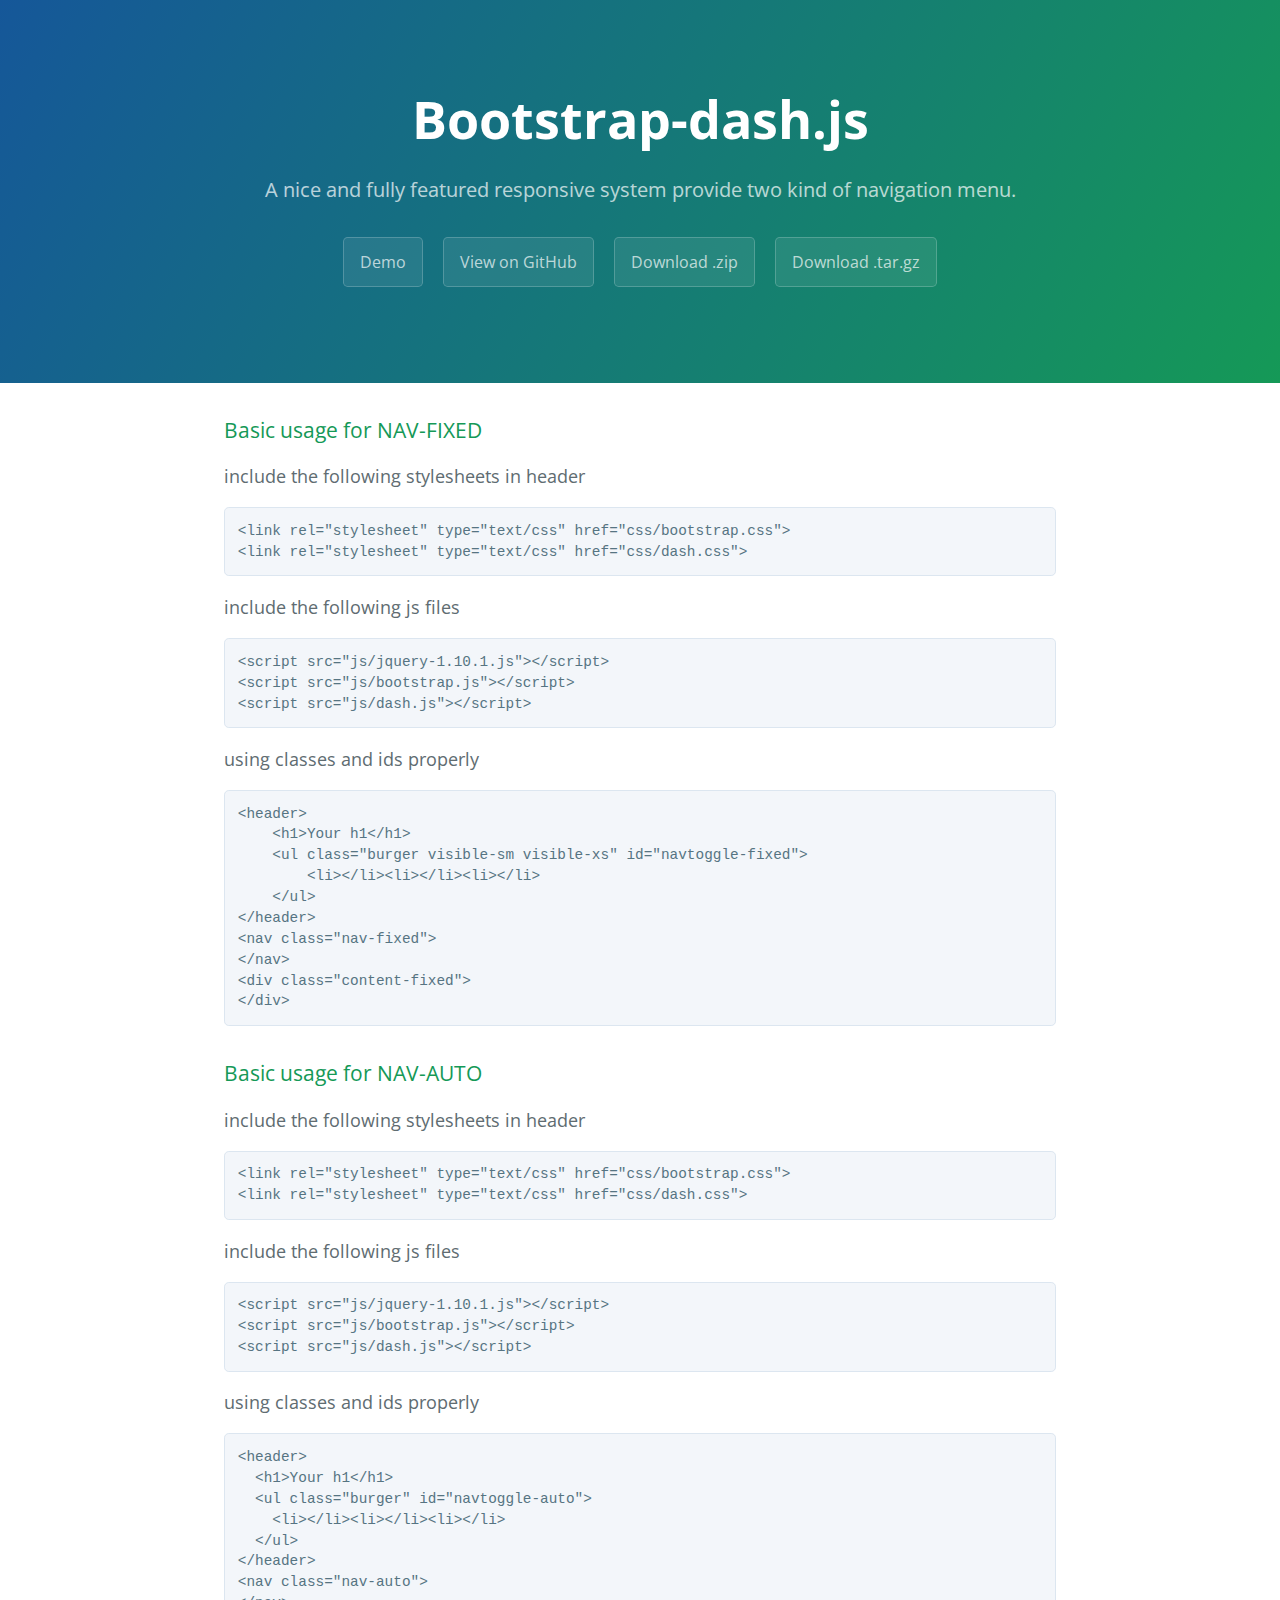
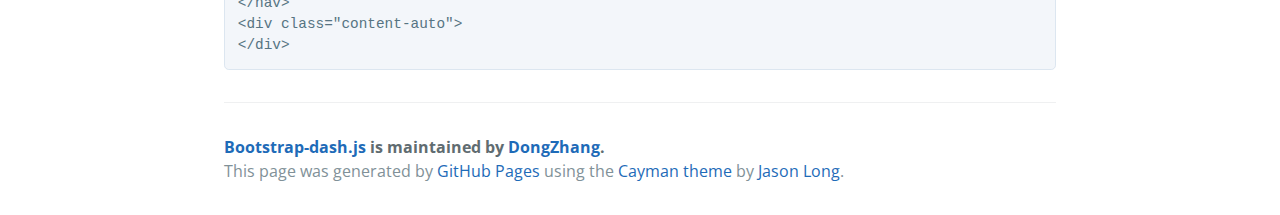
<file: index.html>
<!DOCTYPE html>
<html lang="en-us">
  <head>
    <meta charset="UTF-8">
    <title>Bootstrap-dash.js by DongZhang</title>
    <meta name="viewport" content="width=device-width, initial-scale=1">
    <link rel="stylesheet" type="text/css" href="stylesheets/normalize.css" media="screen">
    <link href='http://fonts.googleapis.com/css?family=Open+Sans:400,700' rel='stylesheet' type='text/css'>
    <link rel="stylesheet" type="text/css" href="stylesheets/stylesheet.css" media="screen">
    <link rel="stylesheet" type="text/css" href="stylesheets/github-light.css" media="screen">
    <!-- Google Analytics -->
    <script>
    (function(i,s,o,g,r,a,m){i['GoogleAnalyticsObject']=r;i[r]=i[r]||function(){
    (i[r].q=i[r].q||[]).push(arguments)},i[r].l=1*new Date();a=s.createElement(o),
    m=s.getElementsByTagName(o)[0];a.async=1;a.src=g;m.parentNode.insertBefore(a,m)
    })(window,document,'script','//www.google-analytics.com/analytics.js','ga');

    ga('create', 'UA-63022630-3', 'auto');
    ga('send', 'pageview');

    </script>
    <!-- End Google Analytics -->
  </head>
  <body>
    <section class="page-header">
      <h1 class="project-name">Bootstrap-dash.js</h1>
      <h2 class="project-tagline">A nice and fully featured responsive system provide two kind of navigation menu.</h2>
      <a href="demo1.html" class="btn">Demo</a>
      <a href="https://github.com/DongZhang/Bootstrap-Dash.js" class="btn">View on GitHub</a>
      <a href="https://github.com/DongZhang/Bootstrap-Dash.js/zipball/master" class="btn">Download .zip</a>
      <a href="https://github.com/DongZhang/Bootstrap-Dash.js/tarball/master" class="btn">Download .tar.gz</a>
    </section>

    <section class="main-content">
      <h3>Basic usage for NAV-FIXED</h3>
            <p>include the following stylesheets in header</p>
<pre>
&lt;link rel="stylesheet" type="text/css" href="css/bootstrap.css"&gt;
&lt;link rel="stylesheet" type="text/css" href="css/dash.css"&gt;
</pre>
            <p>include the following js files</p>
<pre>
&lt;script src="js/jquery-1.10.1.js"&gt;&lt;/script&gt;
&lt;script src="js/bootstrap.js"&gt;&lt;/script&gt;
&lt;script src="js/dash.js"&gt;&lt;/script&gt;
</pre>
            <p>using classes and ids properly</p>
<pre>
&lt;header&gt;
    &lt;h1&gt;Your h1&lt;/h1&gt;
    &lt;ul class="burger visible-sm visible-xs" id="navtoggle-fixed"&gt;
        &lt;li&gt;&lt;/li&gt;&lt;li&gt;&lt;/li&gt;&lt;li&gt;&lt;/li&gt;
    &lt;/ul&gt;
&lt;/header&gt;
&lt;nav class="nav-fixed"&gt;
&lt;/nav&gt;
&lt;div class="content-fixed"&gt;
&lt;/div&gt;
</pre>

    <h3>Basic usage for NAV-AUTO</h3>
      <p>include the following stylesheets in header</p>
<pre>
&lt;link rel="stylesheet" type="text/css" href="css/bootstrap.css"&gt;
&lt;link rel="stylesheet" type="text/css" href="css/dash.css"&gt;
</pre>
      <p>include the following js files</p>
<pre>
&lt;script src="js/jquery-1.10.1.js"&gt;&lt;/script&gt;
&lt;script src="js/bootstrap.js"&gt;&lt;/script&gt;
&lt;script src="js/dash.js"&gt;&lt;/script&gt;
</pre>
      <p>using classes and ids properly</p>
<pre>
&lt;header&gt;
  &lt;h1&gt;Your h1&lt;/h1&gt;
  &lt;ul class="burger" id="navtoggle-auto"&gt;
    &lt;li&gt;&lt;/li&gt;&lt;li&gt;&lt;/li&gt;&lt;li&gt;&lt;/li&gt;
  &lt;/ul&gt;
&lt;/header&gt;
&lt;nav class="nav-auto"&gt;
&lt;/nav&gt;
&lt;div class="content-auto"&gt;
&lt;/div&gt;
</pre>
      <footer class="site-footer">
        <span class="site-footer-owner"><a href="https://github.com/DongZhang/Bootstrap-Dash.js">Bootstrap-dash.js</a> is maintained by <a href="https://github.com/DongZhang">DongZhang</a>.</span>

        <span class="site-footer-credits">This page was generated by <a href="https://pages.github.com">GitHub Pages</a> using the <a href="https://github.com/jasonlong/cayman-theme">Cayman theme</a> by <a href="https://twitter.com/jasonlong">Jason Long</a>.</span>
      </footer>

    </section>

  
  </body>
</html>
</file>
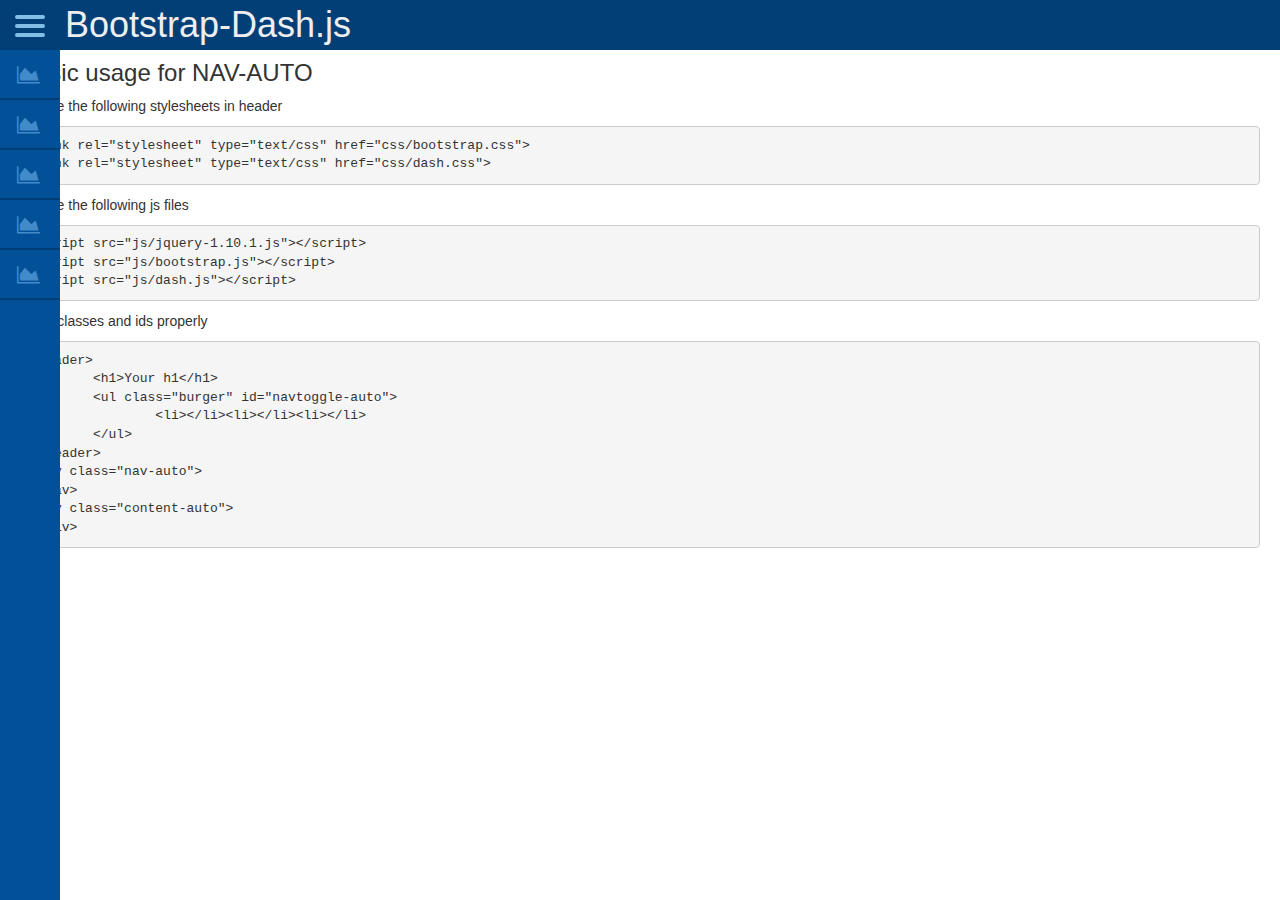
<file: demo1.html>
<!DOCTYPE html>
<html lang="en">
<head>
	<title>Bootstrap-Dash.js</title>
	<meta charset="UTF8">
	<link rel="stylesheet" type="text/css" href="css/bootstrap.css">
	<link rel="stylesheet" type="text/css" href="css/font-awesome.css">
	<link rel="stylesheet" type="text/css" href="css/dash.css">
</head>
<body>
	<header>
		<h1>
			Bootstrap-Dash.js
		</h1>
		<ul class="burger" id="navtoggle-auto">
			<li></li><li></li><li></li>
		</ul>
	</header>
	<nav class="nav-auto">
		<ul>
			<li>
				<a href="">
					EXAMPLE 1
					<i class="fa fa-area-chart"></i>
				</a>
			</li>
			<li>
				<a href="demo2.html">
					EXAMPLE 2
					<i class="fa fa-area-chart"></i>
				</a>
			</li>
			<li>
				<a href="">
					LINK 1
					<i class="fa fa-area-chart"></i>
				</a>
			</li>
			<li>
				<a href="">
					LINK 2
					<i class="fa fa-area-chart"></i>
				</a>
			</li>
			<li>
				<a href="">
					LINK 3
					<i class="fa fa-area-chart"></i>
				</a>
			</li>
		</ul>
	</nav>
	<div class="content-auto">
		<div style="padding: 20px;">
			<b>To see how the responsive navigation menu works, you need to restore down your browser :P</b>
			<h3>Basic usage for NAV-AUTO</h3>
			<p>include the following stylesheets in header</p>
<pre>
&lt;link rel="stylesheet" type="text/css" href="css/bootstrap.css"&gt;
&lt;link rel="stylesheet" type="text/css" href="css/dash.css"&gt;
</pre>
			<p>include the following js files</p>
<pre>
&lt;script src="js/jquery-1.10.1.js"&gt;&lt;/script&gt;
&lt;script src="js/bootstrap.js"&gt;&lt;/script&gt;
&lt;script src="js/dash.js"&gt;&lt;/script&gt;
</pre>
			<p>using classes and ids properly</p>
<pre>
&lt;header&gt;
	&lt;h1&gt;Your h1&lt;/h1&gt;
	&lt;ul class="burger" id="navtoggle-auto"&gt;
		&lt;li&gt;&lt;/li&gt;&lt;li&gt;&lt;/li&gt;&lt;li&gt;&lt;/li&gt;
	&lt;/ul&gt;
&lt;/header&gt;
&lt;nav class="nav-auto"&gt;
&lt;/nav&gt;
&lt;div class="content-auto"&gt;
&lt;/div&gt;
</pre>
		</div>
	</div>
	<script src="js/jquery-1.10.1.js"></script>
	<script src="js/bootstrap.js"></script>
	<script src="js/dash.js"></script>
</body>
</file>
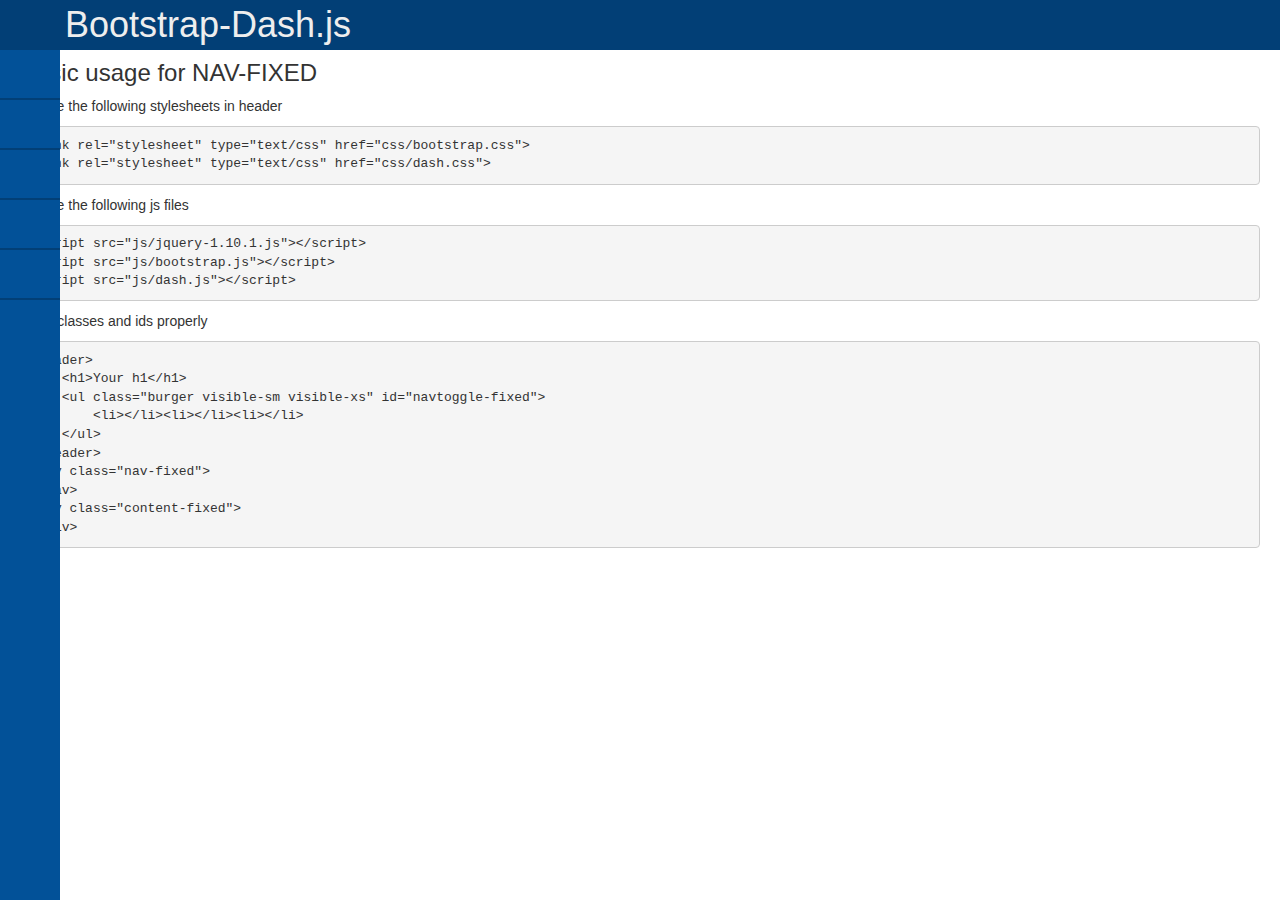
<file: demo2.html>
<!DOCTYPE html>
<html lang="en">
<head>
	<title>Bootstrap-Dash.js</title>
    <meta charset="UTF8">
    <link rel="stylesheet" type="text/css" href="css/bootstrap.css">
	<link rel="stylesheet" type="text/css" href="css/font-awesome.css">
	<link rel="stylesheet" type="text/css" href="css/dash.css">
</head>
<body id="body-fixed">
    <header>
        <h1>
            Bootstrap-Dash.js
        </h1>
        <ul class="burger visible-sm visible-xs" id="navtoggle-fixed">
            <li></li><li></li><li></li>
        </ul>
    </header>
    <nav class="nav-fixed">
        <li><a href="demo1.html">EXAMPLE 1</a></li>
        <li><a href="">EXAMPLE 2</a></li>
        <li><a href="">LINK 1</a></li>
        <li><a href="">LINK 2</a></li>
        <li><a href="">LINK 3</a></li>
    </nav>
    <div class="content-fixed">
        <div style="padding: 20px;">
            <b>To see how the responsive navigation menu works, you need to restore down your browser :P</b>
            <h3>Basic usage for NAV-FIXED</h3>
            <p>include the following stylesheets in header</p>
<pre>
&lt;link rel="stylesheet" type="text/css" href="css/bootstrap.css"&gt;
&lt;link rel="stylesheet" type="text/css" href="css/dash.css"&gt;
</pre>
            <p>include the following js files</p>
<pre>
&lt;script src="js/jquery-1.10.1.js"&gt;&lt;/script&gt;
&lt;script src="js/bootstrap.js"&gt;&lt;/script&gt;
&lt;script src="js/dash.js"&gt;&lt;/script&gt;
</pre>
            <p>using classes and ids properly</p>
<pre>
&lt;header&gt;
    &lt;h1&gt;Your h1&lt;/h1&gt;
    &lt;ul class="burger visible-sm visible-xs" id="navtoggle-fixed"&gt;
        &lt;li&gt;&lt;/li&gt;&lt;li&gt;&lt;/li&gt;&lt;li&gt;&lt;/li&gt;
    &lt;/ul&gt;
&lt;/header&gt;
&lt;nav class="nav-fixed"&gt;
&lt;/nav&gt;
&lt;div class="content-fixed"&gt;
&lt;/div&gt;
</pre>
        </div>
    </div>
	<script src="js/jquery-1.10.1.js"></script>
	<script src="js/bootstrap.js"></script>
	<script src="js/dash.js"></script>
</body>
</html>
</file>
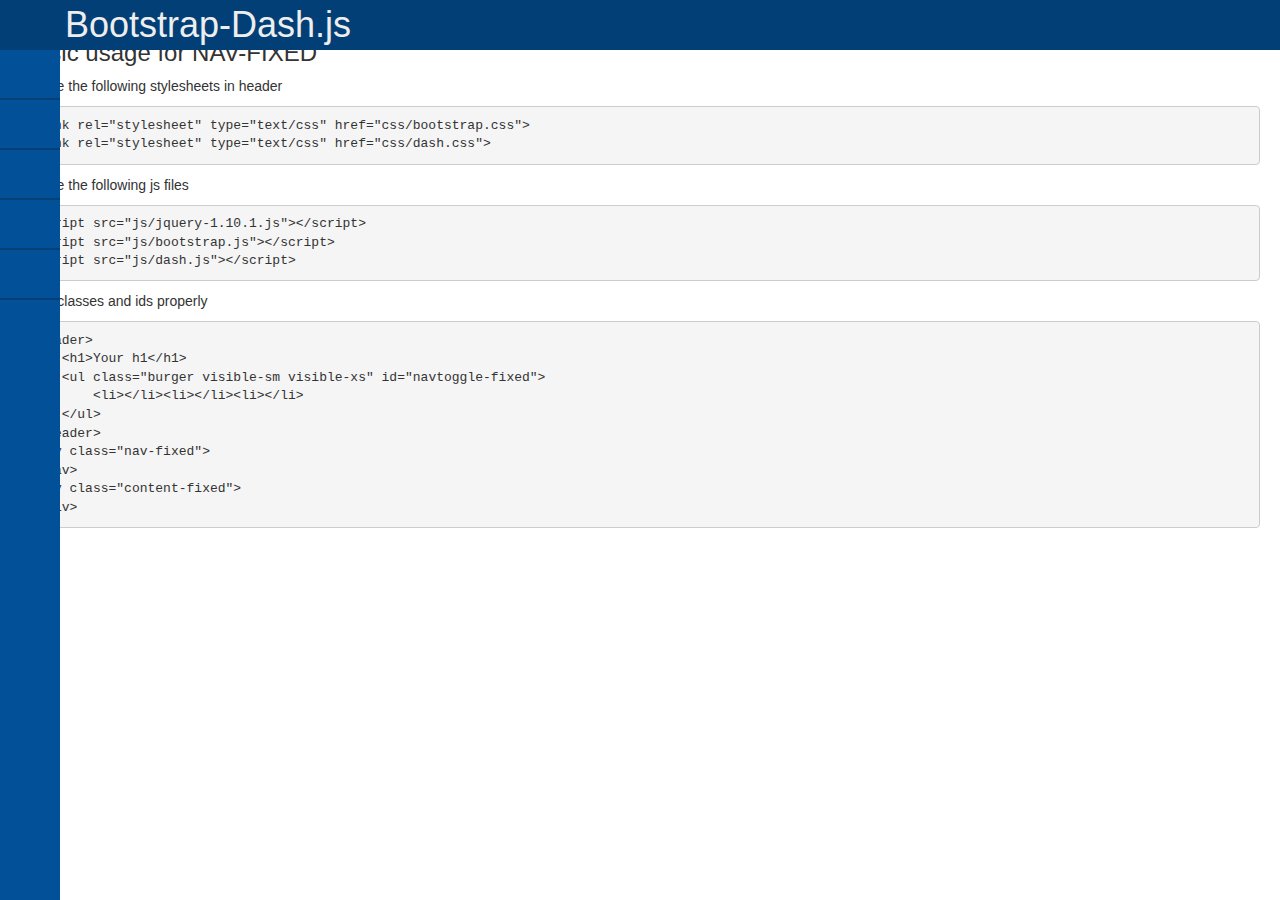
<file: index2.html>
<!DOCTYPE html>
<html lang="en">
<head>
	<title>Bootstrap-Dash.js</title>
    <meta charset="UTF8">
    <link rel="stylesheet" type="text/css" href="css/bootstrap.css">
	<link rel="stylesheet" type="text/css" href="css/font-awesome.css">
	<link rel="stylesheet" type="text/css" href="css/dash.css">
</head>
<body id="body-fixed">
    <header>
        <h1>
            Bootstrap-Dash.js
        </h1>
        <ul class="burger visible-sm visible-xs" id="navtoggle-fixed">
            <li></li><li></li><li></li>
        </ul>
    </header>
    <nav class="nav-fixed">
        <li><a href="index.html">EXAMPLE 1</a></li>
        <li><a href="">EXAMPLE 2</a></li>
        <li><a href="">LINK 1</a></li>
        <li><a href="">LINK 2</a></li>
        <li><a href="">LINK 3</a></li>
    </nav>
    <div class="content-fixed">
        <div style="padding: 20px;">
            <h3>Basic usage for NAV-FIXED</h3>
            <p>include the following stylesheets in header</p>
<pre>
&lt;link rel="stylesheet" type="text/css" href="css/bootstrap.css"&gt;
&lt;link rel="stylesheet" type="text/css" href="css/dash.css"&gt;
</pre>
            <p>include the following js files</p>
<pre>
&lt;script src="js/jquery-1.10.1.js"&gt;&lt;/script&gt;
&lt;script src="js/bootstrap.js"&gt;&lt;/script&gt;
&lt;script src="js/dash.js"&gt;&lt;/script&gt;
</pre>
            <p>using classes and ids properly</p>
<pre>
&lt;header&gt;
    &lt;h1&gt;Your h1&lt;/h1&gt;
    &lt;ul class="burger visible-sm visible-xs" id="navtoggle-fixed"&gt;
        &lt;li&gt;&lt;/li&gt;&lt;li&gt;&lt;/li&gt;&lt;li&gt;&lt;/li&gt;
    &lt;/ul&gt;
&lt;/header&gt;
&lt;nav class="nav-fixed"&gt;
&lt;/nav&gt;
&lt;div class="content-fixed"&gt;
&lt;/div&gt;
</pre>
        </div>
    </div>
	<script src="js/jquery-1.10.1.js"></script>
	<script src="js/bootstrap.js"></script>
	<script src="js/dash.js"></script>
</body>
</html>
</file>
<file: stylesheets/stylesheet.css>
* {
  box-sizing: border-box; }

body {
  padding: 0;
  margin: 0;
  font-family: "Open Sans", "Helvetica Neue", Helvetica, Arial, sans-serif;
  font-size: 16px;
  line-height: 1.5;
  color: #606c71; }

a {
  color: #1e6bb8;
  text-decoration: none; }
  a:hover {
    text-decoration: underline; }

.btn {
  display: inline-block;
  margin-bottom: 1rem;
  color: rgba(255, 255, 255, 0.7);
  background-color: rgba(255, 255, 255, 0.08);
  border-color: rgba(255, 255, 255, 0.2);
  border-style: solid;
  border-width: 1px;
  border-radius: 0.3rem;
  transition: color 0.2s, background-color 0.2s, border-color 0.2s; }
  .btn + .btn {
    margin-left: 1rem; }

.btn:hover {
  color: rgba(255, 255, 255, 0.8);
  text-decoration: none;
  background-color: rgba(255, 255, 255, 0.2);
  border-color: rgba(255, 255, 255, 0.3); }

@media screen and (min-width: 64em) {
  .btn {
    padding: 0.75rem 1rem; } }

@media screen and (min-width: 42em) and (max-width: 64em) {
  .btn {
    padding: 0.6rem 0.9rem;
    font-size: 0.9rem; } }

@media screen and (max-width: 42em) {
  .btn {
    display: block;
    width: 100%;
    padding: 0.75rem;
    font-size: 0.9rem; }
    .btn + .btn {
      margin-top: 1rem;
      margin-left: 0; } }

.page-header {
  color: #fff;
  text-align: center;
  background-color: #159957;
  background-image: linear-gradient(120deg, #155799, #159957); }

@media screen and (min-width: 64em) {
  .page-header {
    padding: 5rem 6rem; } }

@media screen and (min-width: 42em) and (max-width: 64em) {
  .page-header {
    padding: 3rem 4rem; } }

@media screen and (max-width: 42em) {
  .page-header {
    padding: 2rem 1rem; } }

.project-name {
  margin-top: 0;
  margin-bottom: 0.1rem; }

@media screen and (min-width: 64em) {
  .project-name {
    font-size: 3.25rem; } }

@media screen and (min-width: 42em) and (max-width: 64em) {
  .project-name {
    font-size: 2.25rem; } }

@media screen and (max-width: 42em) {
  .project-name {
    font-size: 1.75rem; } }

.project-tagline {
  margin-bottom: 2rem;
  font-weight: normal;
  opacity: 0.7; }

@media screen and (min-width: 64em) {
  .project-tagline {
    font-size: 1.25rem; } }

@media screen and (min-width: 42em) and (max-width: 64em) {
  .project-tagline {
    font-size: 1.15rem; } }

@media screen and (max-width: 42em) {
  .project-tagline {
    font-size: 1rem; } }

.main-content :first-child {
  margin-top: 0; }
.main-content img {
  max-width: 100%; }
.main-content h1, .main-content h2, .main-content h3, .main-content h4, .main-content h5, .main-content h6 {
  margin-top: 2rem;
  margin-bottom: 1rem;
  font-weight: normal;
  color: #159957; }
.main-content p {
  margin-bottom: 1em; }
.main-content code {
  padding: 2px 4px;
  font-family: Consolas, "Liberation Mono", Menlo, Courier, monospace;
  font-size: 0.9rem;
  color: #383e41;
  background-color: #f3f6fa;
  border-radius: 0.3rem; }
.main-content pre {
  padding: 0.8rem;
  margin-top: 0;
  margin-bottom: 1rem;
  font: 1rem Consolas, "Liberation Mono", Menlo, Courier, monospace;
  color: #567482;
  word-wrap: normal;
  background-color: #f3f6fa;
  border: solid 1px #dce6f0;
  border-radius: 0.3rem; }
  .main-content pre > code {
    padding: 0;
    margin: 0;
    font-size: 0.9rem;
    color: #567482;
    word-break: normal;
    white-space: pre;
    background: transparent;
    border: 0; }
.main-content .highlight {
  margin-bottom: 1rem; }
  .main-content .highlight pre {
    margin-bottom: 0;
    word-break: normal; }
.main-content .highlight pre, .main-content pre {
  padding: 0.8rem;
  overflow: auto;
  font-size: 0.9rem;
  line-height: 1.45;
  border-radius: 0.3rem; }
.main-content pre code, .main-content pre tt {
  display: inline;
  max-width: initial;
  padding: 0;
  margin: 0;
  overflow: initial;
  line-height: inherit;
  word-wrap: normal;
  background-color: transparent;
  border: 0; }
  .main-content pre code:before, .main-content pre code:after, .main-content pre tt:before, .main-content pre tt:after {
    content: normal; }
.main-content ul, .main-content ol {
  margin-top: 0; }
.main-content blockquote {
  padding: 0 1rem;
  margin-left: 0;
  color: #819198;
  border-left: 0.3rem solid #dce6f0; }
  .main-content blockquote > :first-child {
    margin-top: 0; }
  .main-content blockquote > :last-child {
    margin-bottom: 0; }
.main-content table {
  display: block;
  width: 100%;
  overflow: auto;
  word-break: normal;
  word-break: keep-all; }
  .main-content table th {
    font-weight: bold; }
  .main-content table th, .main-content table td {
    padding: 0.5rem 1rem;
    border: 1px solid #e9ebec; }
.main-content dl {
  padding: 0; }
  .main-content dl dt {
    padding: 0;
    margin-top: 1rem;
    font-size: 1rem;
    font-weight: bold; }
  .main-content dl dd {
    padding: 0;
    margin-bottom: 1rem; }
.main-content hr {
  height: 2px;
  padding: 0;
  margin: 1rem 0;
  background-color: #eff0f1;
  border: 0; }

@media screen and (min-width: 64em) {
  .main-content {
    max-width: 64rem;
    padding: 2rem 6rem;
    margin: 0 auto;
    font-size: 1.1rem; } }

@media screen and (min-width: 42em) and (max-width: 64em) {
  .main-content {
    padding: 2rem 4rem;
    font-size: 1.1rem; } }

@media screen and (max-width: 42em) {
  .main-content {
    padding: 2rem 1rem;
    font-size: 1rem; } }

.site-footer {
  padding-top: 2rem;
  margin-top: 2rem;
  border-top: solid 1px #eff0f1; }

.site-footer-owner {
  display: block;
  font-weight: bold; }

.site-footer-credits {
  color: #819198; }

@media screen and (min-width: 64em) {
  .site-footer {
    font-size: 1rem; } }

@media screen and (min-width: 42em) and (max-width: 64em) {
  .site-footer {
    font-size: 1rem; } }

@media screen and (max-width: 42em) {
  .site-footer {
    font-size: 0.9rem; } }
</file>
<file: stylesheets/github-light.css>
/*
   Copyright 2014 GitHub Inc.

   Licensed under the Apache License, Version 2.0 (the "License");
   you may not use this file except in compliance with the License.
   You may obtain a copy of the License at

       http://www.apache.org/licenses/LICENSE-2.0

   Unless required by applicable law or agreed to in writing, software
   distributed under the License is distributed on an "AS IS" BASIS,
   WITHOUT WARRANTIES OR CONDITIONS OF ANY KIND, either express or implied.
   See the License for the specific language governing permissions and
   limitations under the License.

*/

.pl-c /* comment */ {
  color: #969896;
}

.pl-c1      /* constant, markup.raw, meta.diff.header, meta.module-reference, meta.property-name, support, support.constant, support.variable, variable.other.constant */,
.pl-s .pl-v /* string variable */ {
  color: #0086b3;
}

.pl-e  /* entity */,
.pl-en /* entity.name */ {
  color: #795da3;
}

.pl-s .pl-s1 /* string source */,
.pl-smi      /* storage.modifier.import, storage.modifier.package, storage.type.java, variable.other, variable.parameter.function */ {
  color: #333;
}

.pl-ent /* entity.name.tag */ {
  color: #63a35c;
}

.pl-k /* keyword, storage, storage.type */ {
  color: #a71d5d;
}

.pl-pds              /* punctuation.definition.string, string.regexp.character-class */,
.pl-s                /* string */,
.pl-s .pl-pse .pl-s1 /* string punctuation.section.embedded source */,
.pl-sr               /* string.regexp */,
.pl-sr .pl-cce       /* string.regexp constant.character.escape */,
.pl-sr .pl-sra       /* string.regexp string.regexp.arbitrary-repitition */,
.pl-sr .pl-sre       /* string.regexp source.ruby.embedded */ {
  color: #183691;
}

.pl-v /* variable */ {
  color: #ed6a43;
}

.pl-id /* invalid.deprecated */ {
  color: #b52a1d;
}

.pl-ii /* invalid.illegal */ {
  background-color: #b52a1d;
  color: #f8f8f8;
}

.pl-sr .pl-cce /* string.regexp constant.character.escape */ {
  color: #63a35c;
  font-weight: bold;
}

.pl-ml /* markup.list */ {
  color: #693a17;
}

.pl-mh        /* markup.heading */,
.pl-mh .pl-en /* markup.heading entity.name */,
.pl-ms        /* meta.separator */ {
  color: #1d3e81;
  font-weight: bold;
}

.pl-mq /* markup.quote */ {
  color: #008080;
}

.pl-mi /* markup.italic */ {
  color: #333;
  font-style: italic;
}

.pl-mb /* markup.bold */ {
  color: #333;
  font-weight: bold;
}

.pl-md /* markup.deleted, meta.diff.header.from-file */ {
  background-color: #ffecec;
  color: #bd2c00;
}

.pl-mi1 /* markup.inserted, meta.diff.header.to-file */ {
  background-color: #eaffea;
  color: #55a532;
}

.pl-mdr /* meta.diff.range */ {
  color: #795da3;
  font-weight: bold;
}

.pl-mo /* meta.output */ {
  color: #1d3e81;
}
</file>
<file: css/dash.css>
/* color scheme at http://paletton.com/#uid=53z0u0kU1Ktq8RtACTbTRtwTdmS */
html, body {
	width: 100%;
	overflow-x: hidden;
}

header {
	height: 50px;
	background-color: #023F76;
	position: fixed;
	z-index: 3;
	width: 100%;
	/* add the following line to eliminate blink when scroll */
	-webkit-transform: translate3d(0,0,0);
}

header h1 {
	margin: auto;
	padding-top: 5px;
	margin-left: 65px;
	color: #eeeeee;
}

.burger {
	position: absolute;
	float: left;
	padding: 10px;
	top: 0;
	left: 5px;
	border-style: solid;
	border-width: 0;
	border-radius: 10px;
}

.burger li {
	width: 30px;
	height: 4px;
	background-color: #82BEE5;
	border-radius: 3px;
	margin: 5px 0;
	list-style: none;
	margin-right: 0;
}

.wrapper {
	position: relative;
	margin-left: -180px;
}

nav {
	background-color: #025198;
	width: 240px;
	height: 100vh;
	position: fixed;
	left: 0px;
	margin-left: -180px;
	top: 50px;
}

nav ul {
	padding: 0;
}

nav li {
	list-style: none;
	height: 50px;
	font-size: 20px;
	color: #82BEE5;
	border-bottom: solid;
	border-width: 2px;
	border-color: #023F76;
	padding: 10px 5px 10px 10px;
}

nav li i {
	margin-right: 15px;
	float: right;
	padding: 5px 0 5px 0;
}

.nav {
	-webkit-transition: -webkit-transform 0.3s linear;
	-webkit-transform: translateX(180px);
	transision: transform 0.3s linear;
    transform: translateX(180px);
}

.nav-open {
	-webkit-transition: -webkit-transform 0.3s linear;
	-webkit-transform: translateX(180px);
	transision: transform 0.3s linear;
    transform: translateX(180px);
    position: fixed;
}

.nav-closed {
	-webkit-transition: -webkit-transform 0.3s linear;
	-webkit-transform: translateX(0);
	transision: transform 0.3s linear;
    transform: 0.3 stranslateX(0);
    position: fixed;
}

.content {
	float: right;
	background-color: #eeeeee;
	width: calc(100% - 240px);
	z-index: 5;
	overflow-y: auto;
	overflow-x: hidden; 
	margin-top: 50px;
	-webkit-transition: -webkit-transform 0.3s linear;
	-webkit-transform: translateX(180px);
	transision: transform 0.3s linear;
    transform: translateX(180px);
}

.cont-open {
	-webkit-transition: -webkit-transform 0.3s linear;
	-webkit-transform: translateX(180px);
	transision: transform 0.3s linear;
    transform: translateX(180px);
}

.cont-closed {
	-webkit-transition: -webkit-transform 0.3s linear;
	-webkit-transform: translateX(0);
	transision: transform 0.3s linear;
    transform: 0.3 stranslateX(0);
}

.content-div {
	padding: 20px;
	min-height: 300px;
}

/* settings when screen smaller than 992px */
@media only screen and (max-width: 992px) {
	header {
		text-align: center;
	}

	.nav {
		-webkit-transition: -webkit-transform 0.3s linear;
		-webkit-transform: translateX(0);
		transision: transform 0.3s linear;
	    transform: 0.3 stranslateX(0);
	}

	.nav-open {
		-webkit-transition: -webkit-transform 0.3s linear;
		-webkit-transform: translateX(180px);
		transision: transform 0.3s linear;
	    transform: translateX(180px);
	    position: fixed;
	}

	.nav-closed {
		-webkit-transition: -webkit-transform 0.3s linear;
		-webkit-transform: translateX(0);
		transision: transform 0.3s linear;
	    transform: 0.3 stranslateX(0);
	    position: fixed;
	}

	.content {
		-webkit-transition: -webkit-transform 0.3s linear;
		-webkit-transform: translateX(0);
		transision: transform 0.3s linear;
	    transform: 0.3 stranslateX(0);
	}

	.cont-open {
		-webkit-transition: -webkit-transform 0.3s linear;
		-webkit-transform: translateX(180px);
		transision: transform 0.3s linear;
	    transform: translateX(180px);
	}

	.cont-closed {
		-webkit-transition: -webkit-transform 0.3s linear;
		-webkit-transform: translateX(0);
		transision: transform 0.3s linear;
	    transform: 0.3 stranslateX(0);
	}
}
</file>
